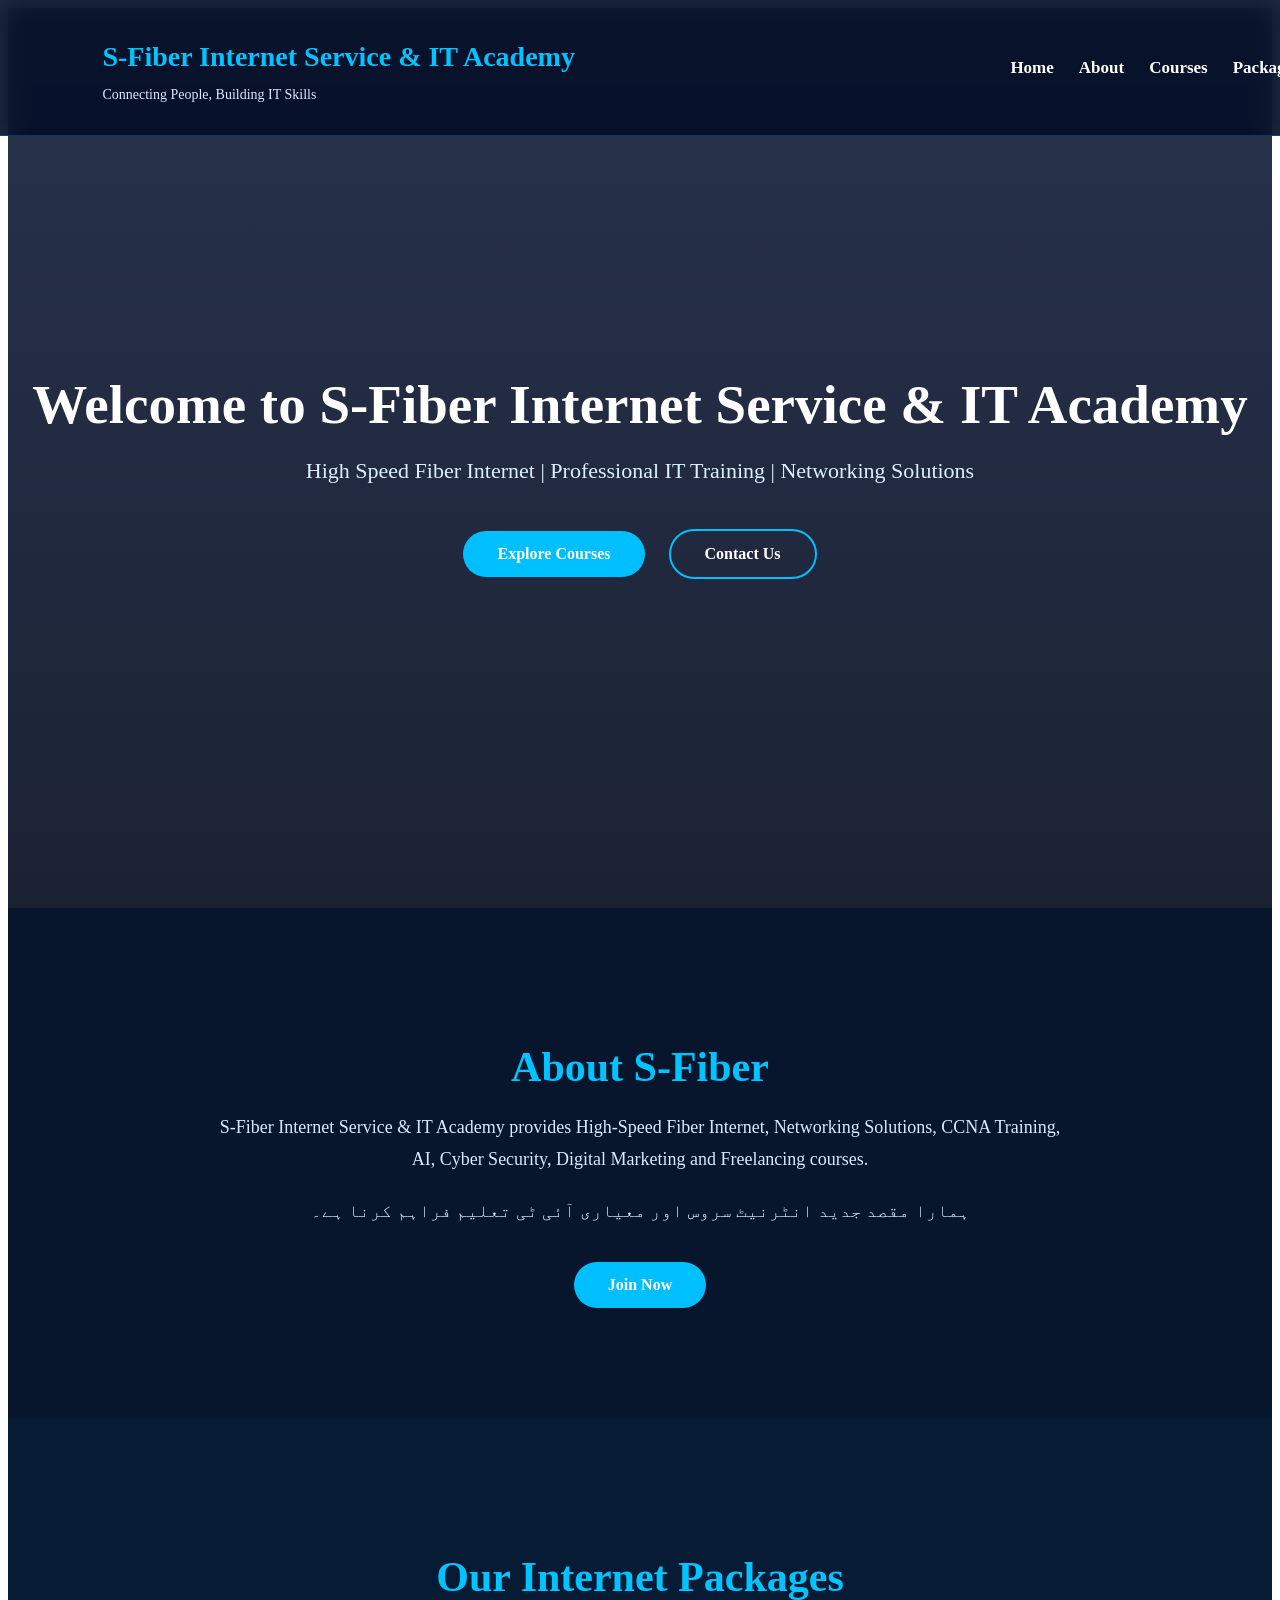
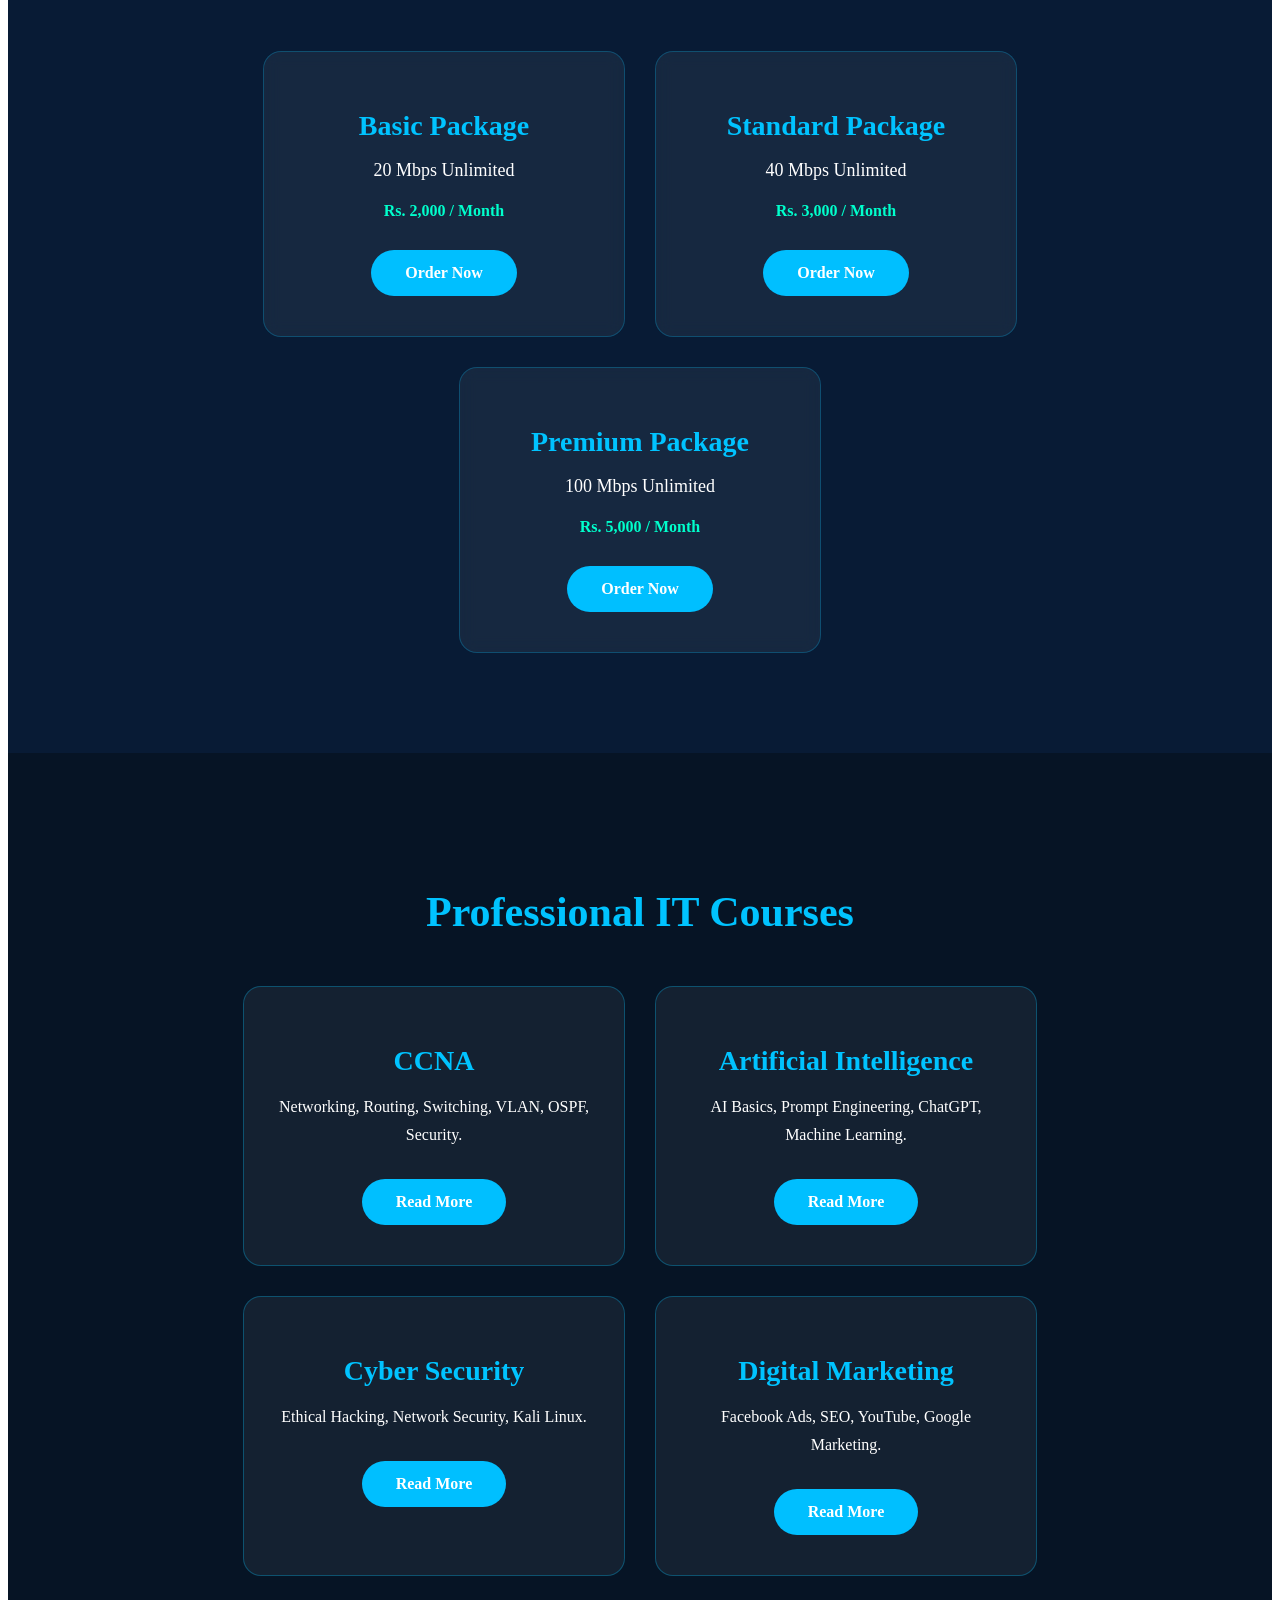
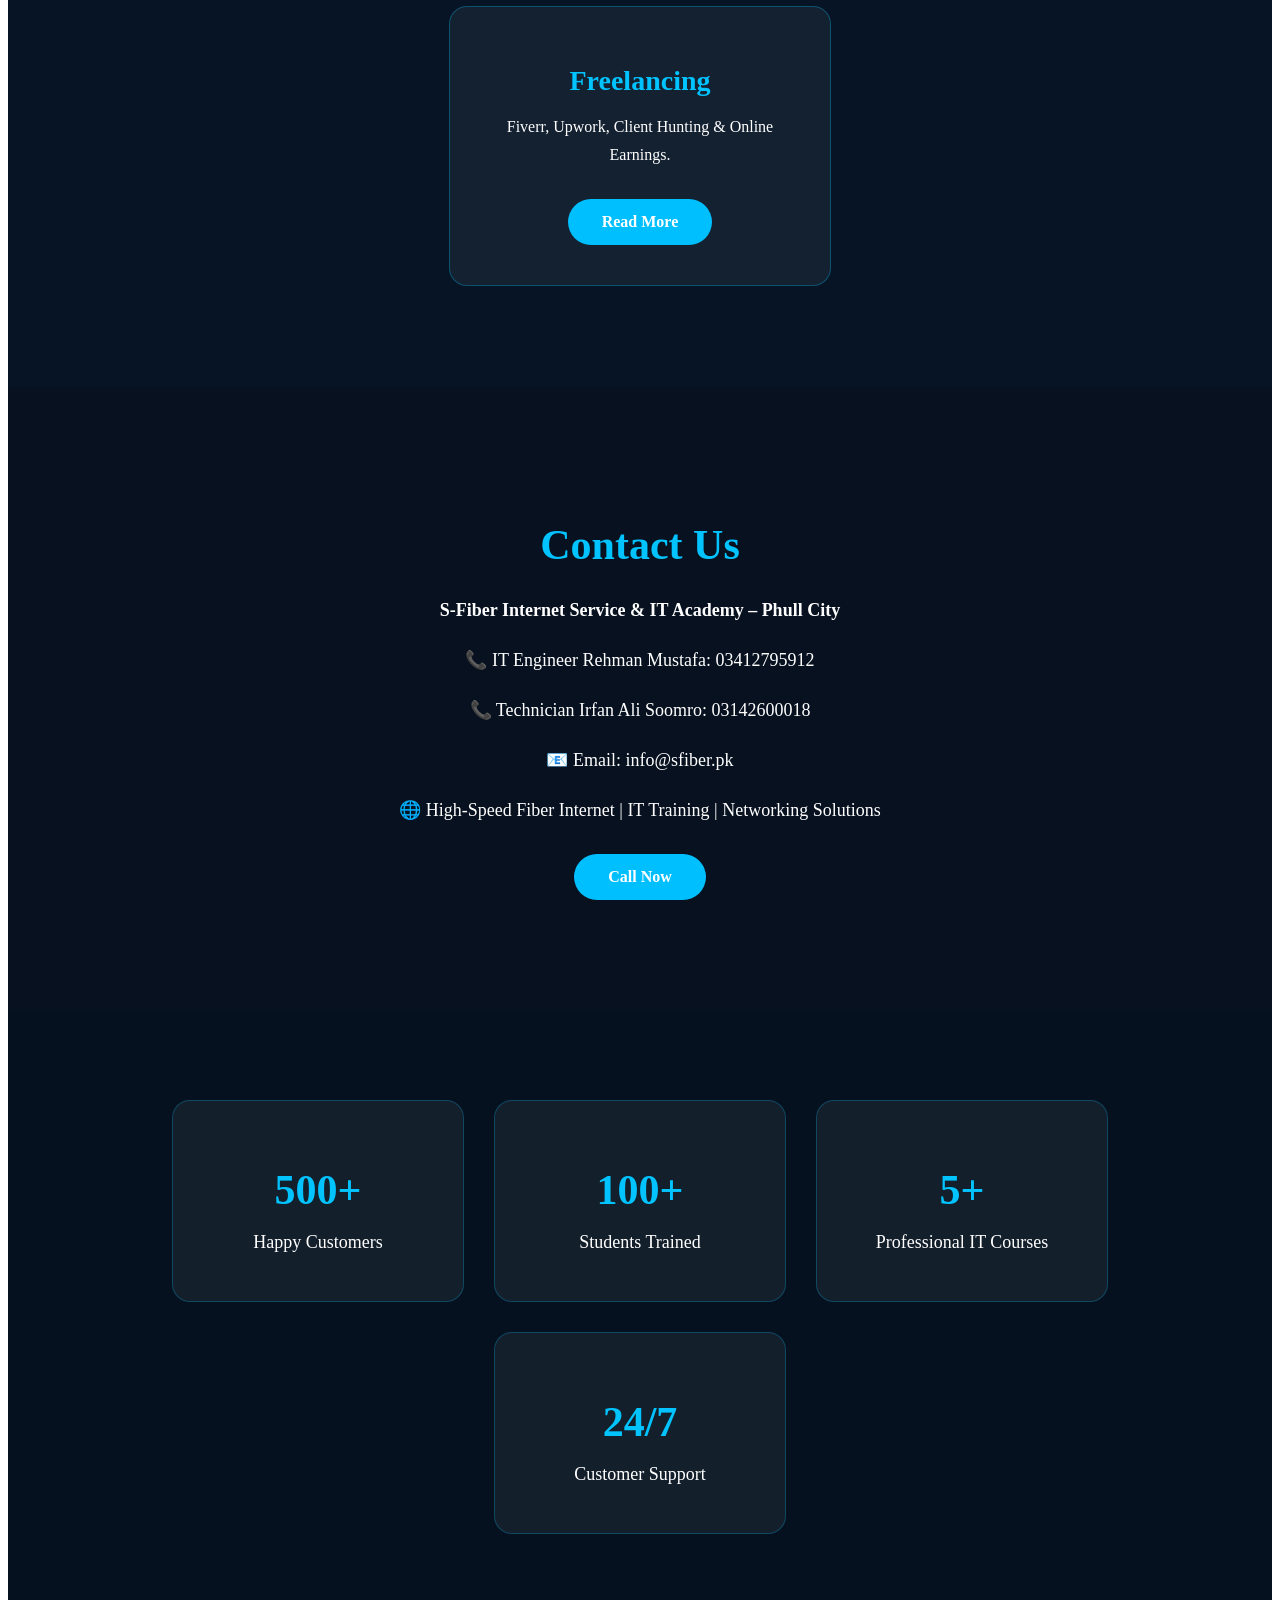
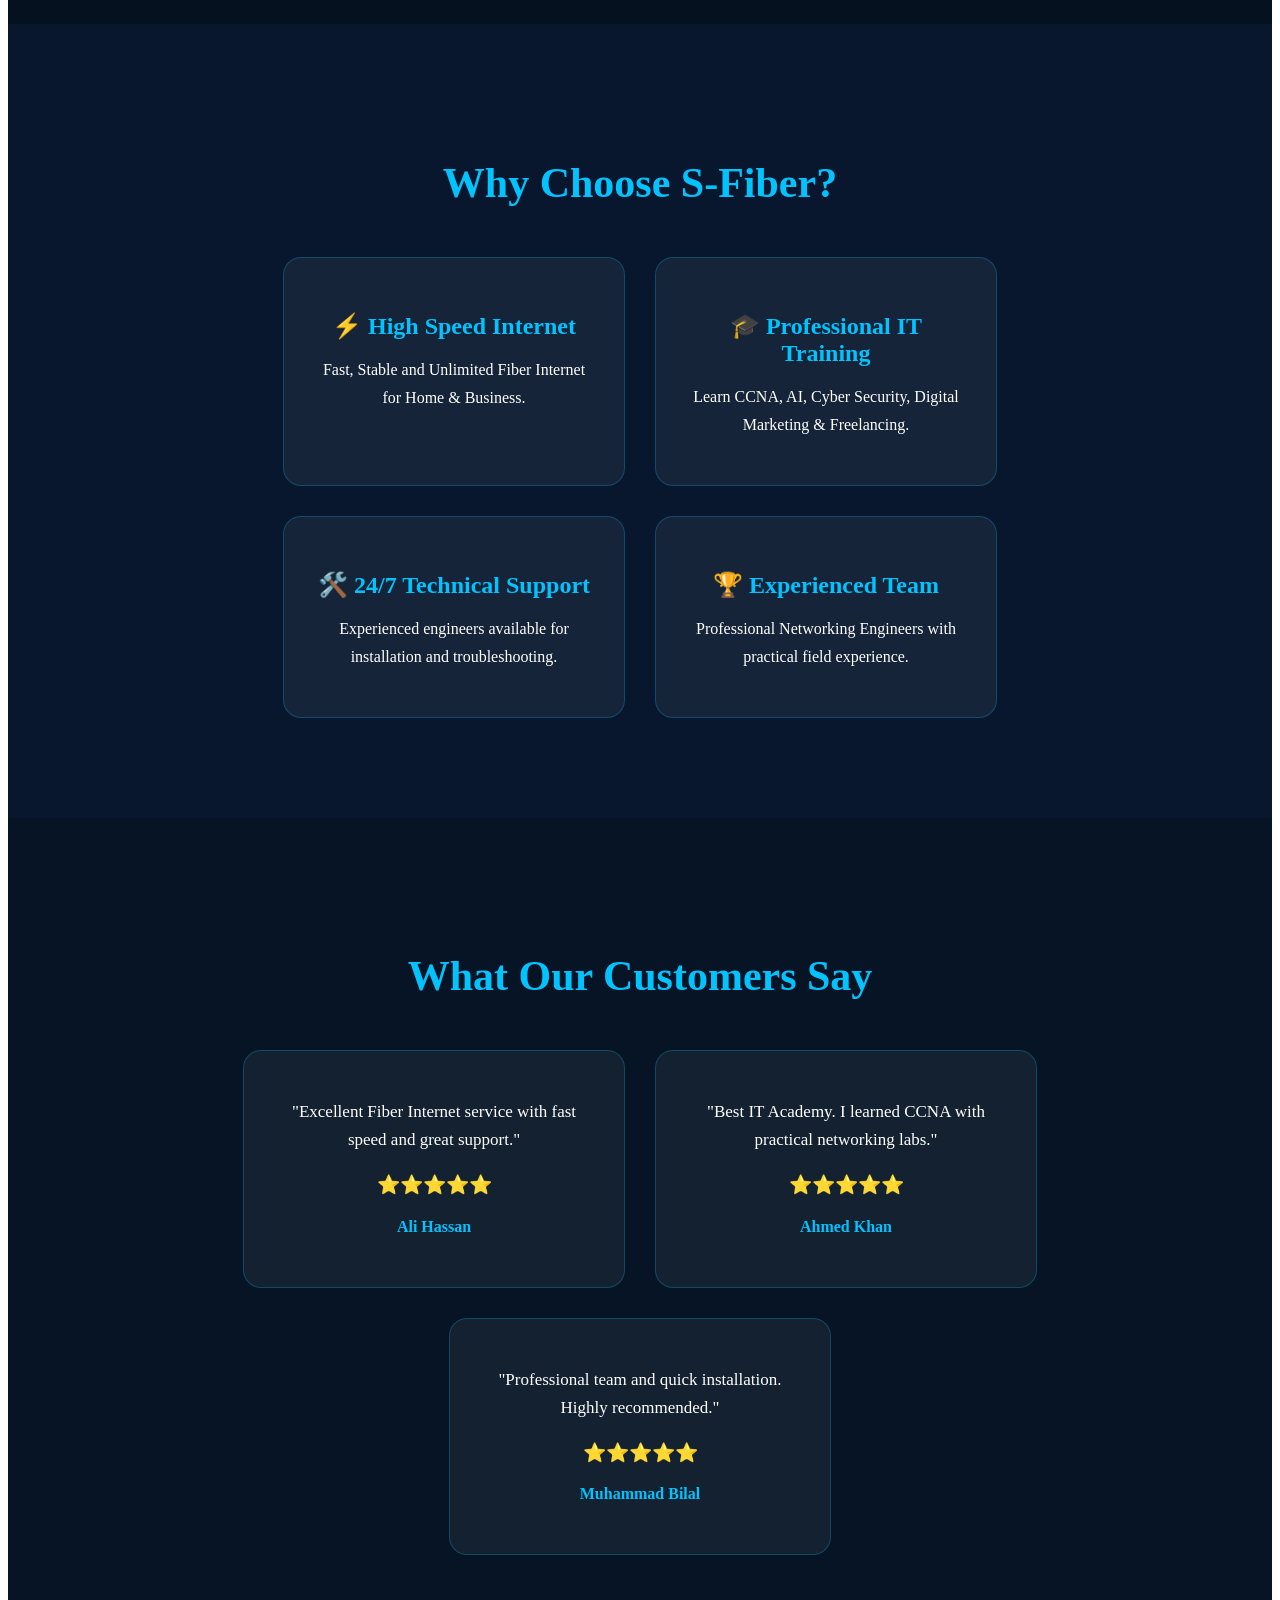
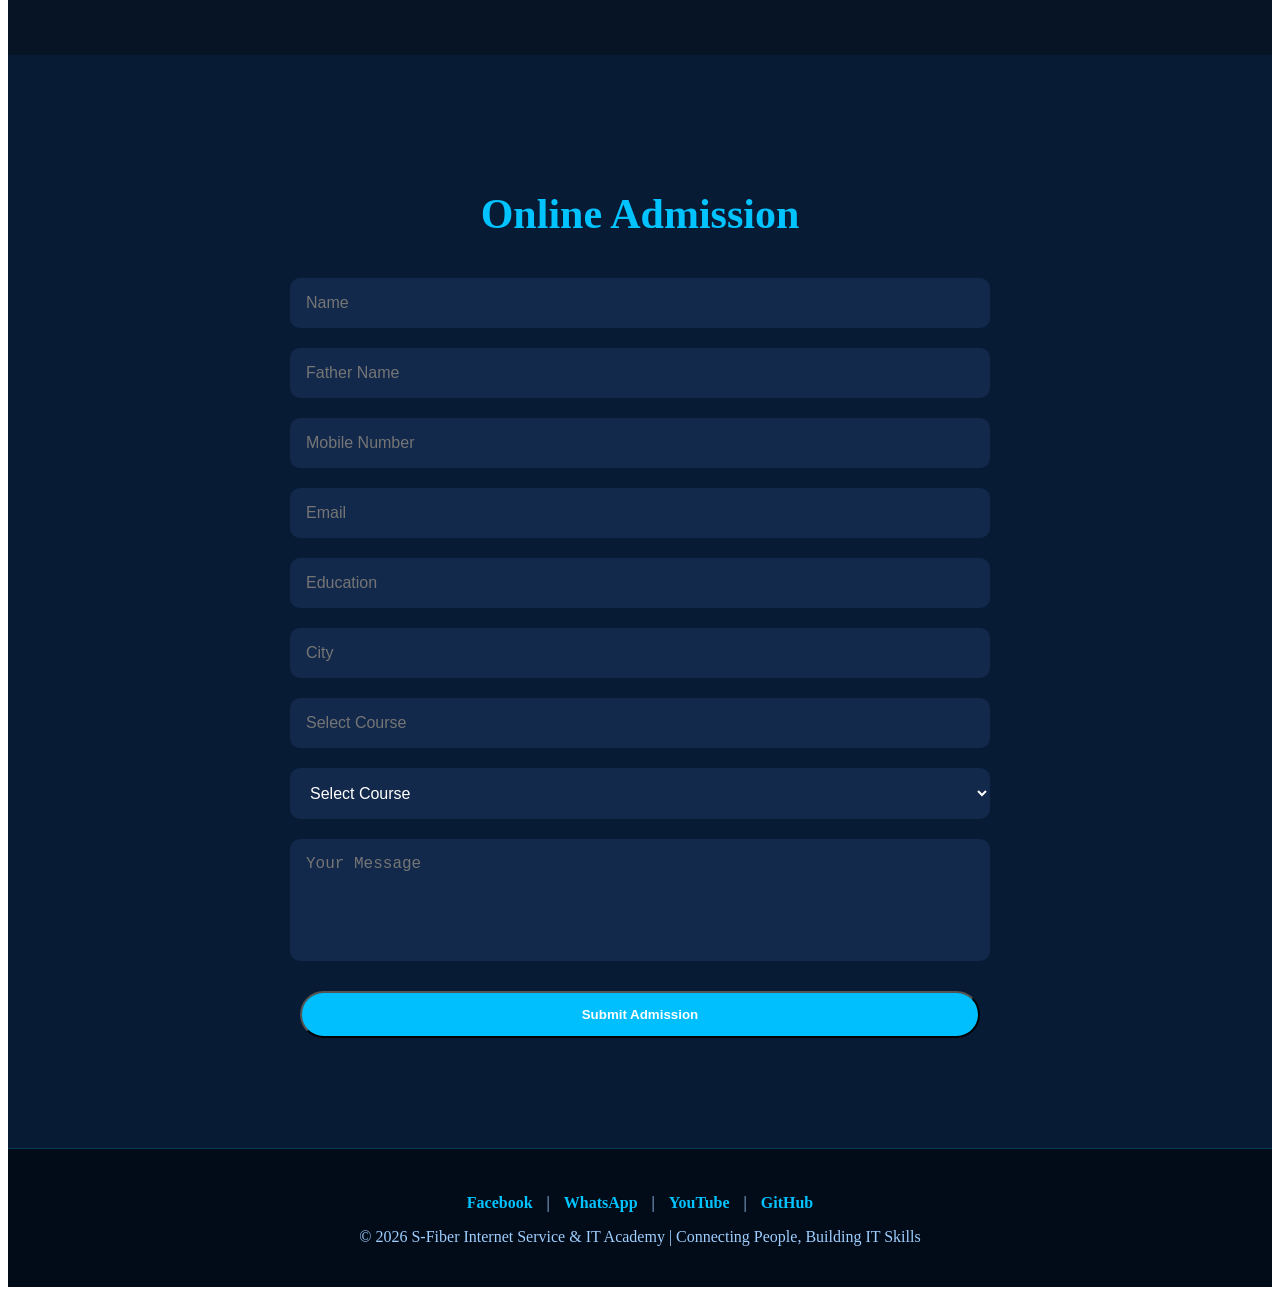
<file: index.html>
<!DOCTYPE html>
<html lang="en">
<head>
<meta charset="UTF-8">
<meta name="viewport" content="width=device-width, initial-scale=1.0">
<title>S-Fiber Internet Service & IT Academy</title>
<link rel="stylesheet" href="style.css">
</head>
<body>

<header class="header">
    <div class="logo">
        <h2>S-Fiber Internet Service & IT Academy</h2>
        <p>Connecting People, Building IT Skills</p>
    </div>

    <nav>
        <ul>
            <li><a href="#home">Home</a></li>
            <li><a href="#about">About</a></li>
            <li><a href="#courses">Courses</a></li>
            <li><a href="#packages">Packages</a></li>
            <li><a href="#contact">Contact</a></li>
        </ul>
    </nav>
</header>

<section class="hero" id="home">
    <div class="hero-content">
        <h1>Welcome to S-Fiber Internet Service & IT Academy</h1>
        <p>High Speed Fiber Internet | Professional IT Training | Networking Solutions</p>

        <a href="#courses" class="btn">Explore Courses</a>
        <a href="#contact" class="btn btn2">Contact Us</a>
    </div>
</section>
    <!-- ===== About Section ===== -->

<section class="about" id="about">

    <div class="about-text">
        <h2>About S-Fiber</h2>

        <p>
            S-Fiber Internet Service & IT Academy provides High-Speed Fiber
            Internet, Networking Solutions, CCNA Training, AI, Cyber Security,
            Digital Marketing and Freelancing courses.
        </p>

        <p>
            ہمارا مقصد جدید انٹرنیٹ سروس اور معیاری آئی ٹی تعلیم فراہم کرنا ہے۔
        </p>

        <a href="#contact" class="btn">
            Join Now
        </a>

    </div>

</section>
    <!-- Internet Packages -->

<section class="packages" id="packages">

<h2>Our Internet Packages</h2>

<div class="package-container">

<div class="package-card">
<h3>Basic Package</h3>
<p>20 Mbps Unlimited</p>
<h4>Rs. 2,000 / Month</h4>
<a href="#contact" class="btn">Order Now</a>
</div>

<div class="package-card">
<h3>Standard Package</h3>
<p>40 Mbps Unlimited</p>
<h4>Rs. 3,000 / Month</h4>
<a href="#contact" class="btn">Order Now</a>
</div>

<div class="package-card">
<h3>Premium Package</h3>
<p>100 Mbps Unlimited</p>
<h4>Rs. 5,000 / Month</h4>
<a href="#contact" class="btn">Order Now</a>
</div>

</div>

</section>
    <!-- ===== IT Courses ===== -->

<section class="courses" id="courses">

<h2>Professional IT Courses</h2>

<div class="course-container">

<div class="course-card">
<h3>CCNA</h3>
<p>Networking, Routing, Switching, VLAN, OSPF, Security.</p>
<a href="courses/ccna.html" class="btn">Read More</a>
</div>

<div class="course-card">
<h3>Artificial Intelligence</h3>
<p>AI Basics, Prompt Engineering, ChatGPT, Machine Learning.</p>
<a href="courses/ai.html" class="btn">Read More</a>
</div>

<div class="course-card">
<h3>Cyber Security</h3>
<p>Ethical Hacking, Network Security, Kali Linux.</p>
<a href="courses/cyber.html" class="btn">Read More</a>
</div>

<div class="course-card">
<h3>Digital Marketing</h3>
<p>Facebook Ads, SEO, YouTube, Google Marketing.</p>
<a href="courses/digital-marketing.html" class="btn">Read More</a>
</div>

<div class="course-card">
<h3>Freelancing</h3>
<p>Fiverr, Upwork, Client Hunting & Online Earnings.</p>
<a href="courses/freelancing.html" class="btn">Read More</a>
</div>

</div>

</section>
  <section class="contact" id="contact">

<h2>Contact Us</h2>

<p><strong>S-Fiber Internet Service & IT Academy – Phull City</strong></p>

<p>📞 IT Engineer Rehman Mustafa: 03412795912</p>

<p>📞 Technician Irfan Ali Soomro: 03142600018</p>

<p>📧 Email: info@sfiber.pk</p>

<p>🌐 High-Speed Fiber Internet | IT Training | Networking Solutions</p>

<a href="#" class="btn">Call Now</a>

</section>
<!-- ===== Statistics Section ===== -->

<section class="stats">

<div class="stat-box">
<h2>500+</h2>
<p>Happy Customers</p>
</div>

<div class="stat-box">
<h2>100+</h2>
<p>Students Trained</p>
</div>

<div class="stat-box">
<h2>5+</h2>
<p>Professional IT Courses</p>
</div>

<div class="stat-box">
<h2>24/7</h2>
<p>Customer Support</p>
</div>

</section>
<!-- ===== Why Choose Us ===== -->

<section class="why-us">

<h2>Why Choose S-Fiber?</h2>

<div class="why-container">

<div class="why-card">
<h3>⚡ High Speed Internet</h3>
<p>Fast, Stable and Unlimited Fiber Internet for Home & Business.</p>
</div>

<div class="why-card">
<h3>🎓 Professional IT Training</h3>
<p>Learn CCNA, AI, Cyber Security, Digital Marketing & Freelancing.</p>
</div>

<div class="why-card">
<h3>🛠️ 24/7 Technical Support</h3>
<p>Experienced engineers available for installation and troubleshooting.</p>
</div>

<div class="why-card">
<h3>🏆 Experienced Team</h3>
<p>Professional Networking Engineers with practical field experience.</p>
</div>

</div>

</section>
 <!-- ===== Testimonials ===== -->

<section class="testimonials">

<h2>What Our Customers Say</h2>

<div class="testimonial-container">

<div class="testimonial-card">
<p>"Excellent Fiber Internet service with fast speed and great support."</p>
<h3>⭐⭐⭐⭐⭐</h3>
<h4>Ali Hassan</h4>
</div>

<div class="testimonial-card">
<p>"Best IT Academy. I learned CCNA with practical networking labs."</p>
<h3>⭐⭐⭐⭐⭐</h3>
<h4>Ahmed Khan</h4>
</div>

<div class="testimonial-card">
<p>"Professional team and quick installation. Highly recommended."</p>
<h3>⭐⭐⭐⭐⭐</h3>
<h4>Muhammad Bilal</h4>
</div>

</div>

</section>  
<!-- ===== Admission Form ===== -->

<section class="admission" id="admission">

<h2>Online Admission</h2>

<form class="admission-form" action="https://script.google.com/macros/s/AKfycbyZMmpisT3CBCXLBTSGWdwCINWxfVU1O6GvQ-2hghGPsK1zQY0_-yRtZhPn6eQdXHALXA/exec" method="POST">

<input type="text" name="father" placeholder="Name" required>
<input type="text" name="father" placeholder="Father Name" required>
<input type="text" name="mobile" placeholder="Mobile Number" required>

<input type="email" name="email" placeholder="Email">
<input type="text" name="education" placeholder="Education">

<input type="text" name="city" placeholder="City">

<input type="text" name="course" placeholder="Select Course">
<select name="course" required>
  <option value="">Select Course</option>
  <option>CCNA</option>
  <option>AI</option>
  <option>Cyber Security</option>
  <option>Digital Marketing</option>
  <option>Freelancing</option>
</select>


</select>

<textarea rows="5" placeholder="Your Message"></textarea>

<button type="submit" class="btn">Submit Admission</button>

</form>

</section>

<footer>
    <div class="footer-links">
    <a href="#">Facebook</a> |
    <a href="#">WhatsApp</a> |
    <a href="#">YouTube</a> |
    <a href="#">GitHub</a>
</div>

<p>© 2026 S-Fiber Internet Service & IT Academy | Connecting People, Building IT Skills</p>

</footer>
</body>
</html>
</file>
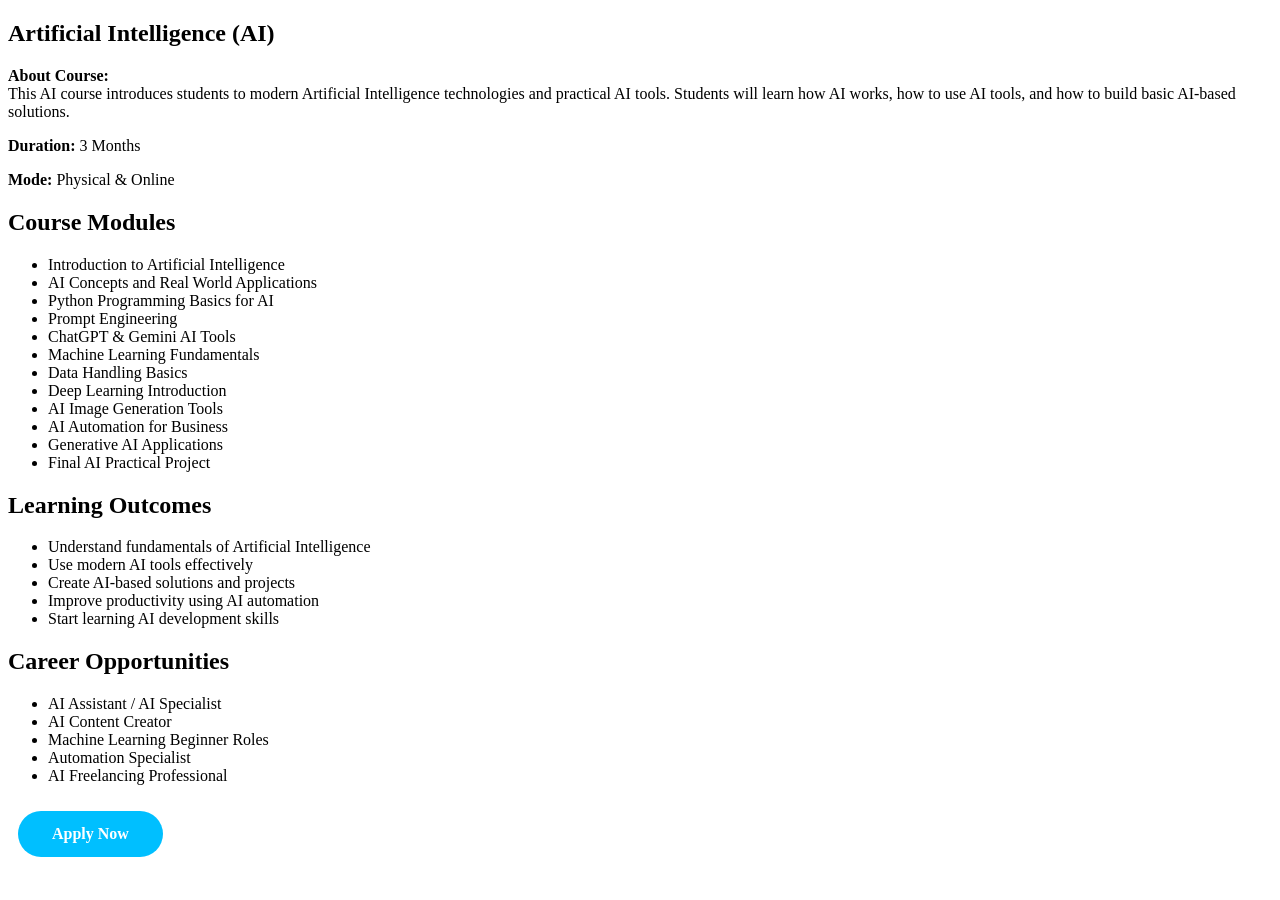
<file: courses/ai.html>
<!DOCTYPE html>
<html lang="en">
<head>
<meta charset="UTF-8">
<meta name="viewport" content="width=device-width, initial-scale=1.0">
<title>AI Course - S-Fiber IT Academy</title>
<link rel="stylesheet" href="../style.css">
</head>

<body>

<section class="course-page">

<h1>Artificial Intelligence (AI)</h1>

<p>
<strong>About Course:</strong><br>
This AI course introduces students to modern Artificial Intelligence 
technologies and practical AI tools. Students will learn how AI works,
how to use AI tools, and how to build basic AI-based solutions.
</p>

<p><strong>Duration:</strong> 3 Months</p>
<p><strong>Mode:</strong> Physical & Online</p>


<h2>Course Modules</h2>

<ul>
<li>Introduction to Artificial Intelligence</li>
<li>AI Concepts and Real World Applications</li>
<li>Python Programming Basics for AI</li>
<li>Prompt Engineering</li>
<li>ChatGPT & Gemini AI Tools</li>
<li>Machine Learning Fundamentals</li>
<li>Data Handling Basics</li>
<li>Deep Learning Introduction</li>
<li>AI Image Generation Tools</li>
<li>AI Automation for Business</li>
<li>Generative AI Applications</li>
<li>Final AI Practical Project</li>
</ul>


<h2>Learning Outcomes</h2>

<ul>
<li>Understand fundamentals of Artificial Intelligence</li>
<li>Use modern AI tools effectively</li>
<li>Create AI-based solutions and projects</li>
<li>Improve productivity using AI automation</li>
<li>Start learning AI development skills</li>
</ul>


<h2>Career Opportunities</h2>

<ul>
<li>AI Assistant / AI Specialist</li>
<li>AI Content Creator</li>
<li>Machine Learning Beginner Roles</li>
<li>Automation Specialist</li>
<li>AI Freelancing Professional</li>
</ul>


<a href="../index.html#admission" class="btn">
Apply Now
</a>

</section>

</body>
</html>
</file>
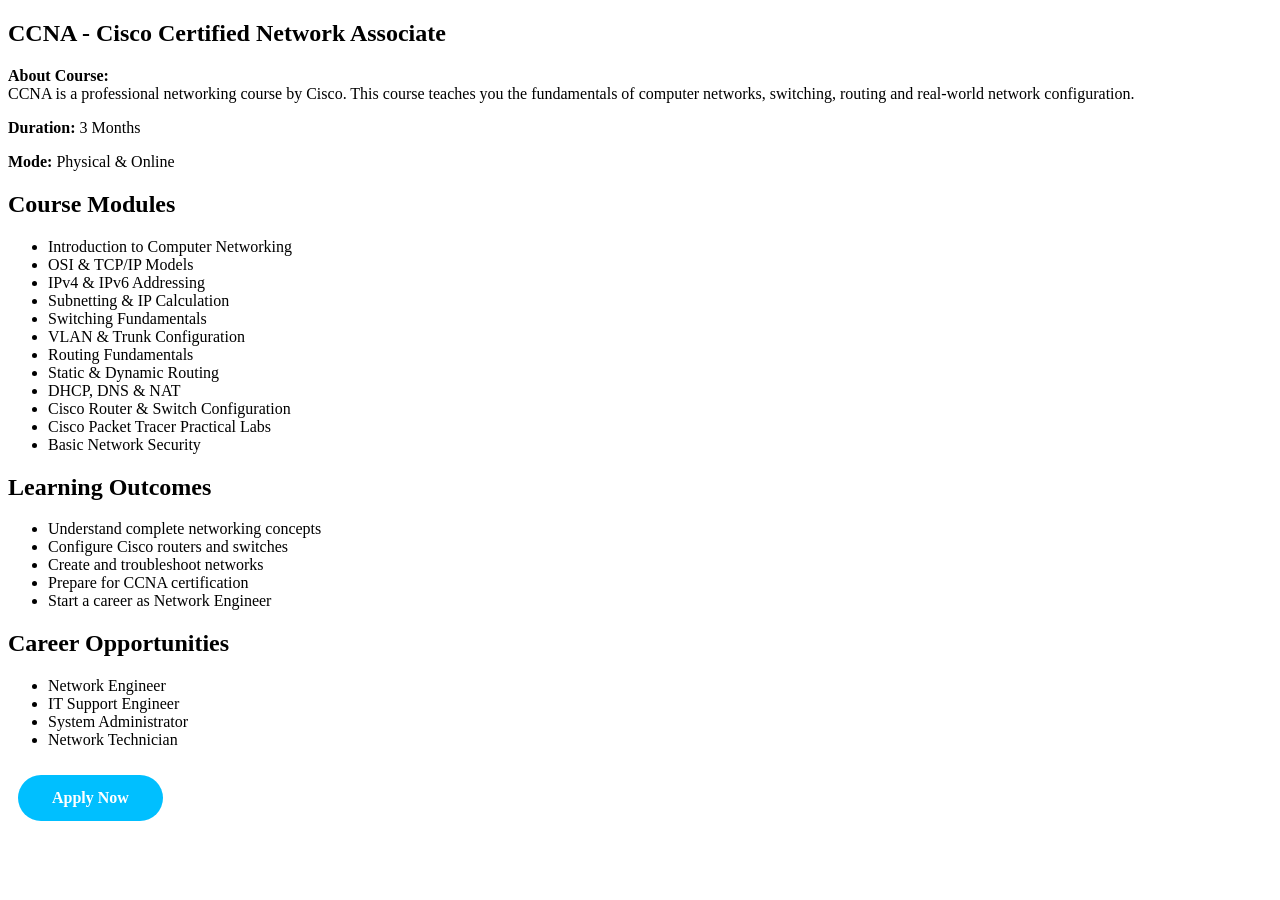
<file: courses/ccna.html>
<!DOCTYPE html>
<html lang="en">
<head>
<meta charset="UTF-8">
<meta name="viewport" content="width=device-width, initial-scale=1.0">
<title>CCNA Course - S-Fiber IT Academy</title>
<link rel="stylesheet" href="../style.css">
</head>

<body>

<section class="course-page">

<h1>CCNA - Cisco Certified Network Associate</h1>

<p>
<strong>About Course:</strong><br>
CCNA is a professional networking course by Cisco. 
This course teaches you the fundamentals of computer networks, 
switching, routing and real-world network configuration.
</p>

<p><strong>Duration:</strong> 3 Months</p>
<p><strong>Mode:</strong> Physical & Online</p>

<h2>Course Modules</h2>

<ul>
<li>Introduction to Computer Networking</li>
<li>OSI & TCP/IP Models</li>
<li>IPv4 & IPv6 Addressing</li>
<li>Subnetting & IP Calculation</li>
<li>Switching Fundamentals</li>
<li>VLAN & Trunk Configuration</li>
<li>Routing Fundamentals</li>
<li>Static & Dynamic Routing</li>
<li>DHCP, DNS & NAT</li>
<li>Cisco Router & Switch Configuration</li>
<li>Cisco Packet Tracer Practical Labs</li>
<li>Basic Network Security</li>
</ul>


<h2>Learning Outcomes</h2>

<ul>
<li>Understand complete networking concepts</li>
<li>Configure Cisco routers and switches</li>
<li>Create and troubleshoot networks</li>
<li>Prepare for CCNA certification</li>
<li>Start a career as Network Engineer</li>
</ul>


<h2>Career Opportunities</h2>

<ul>
<li>Network Engineer</li>
<li>IT Support Engineer</li>
<li>System Administrator</li>
<li>Network Technician</li>
</ul>


<a href="../index.html#admission" class="btn">
Apply Now
</a>

</section>

</body>
</html>
</file>
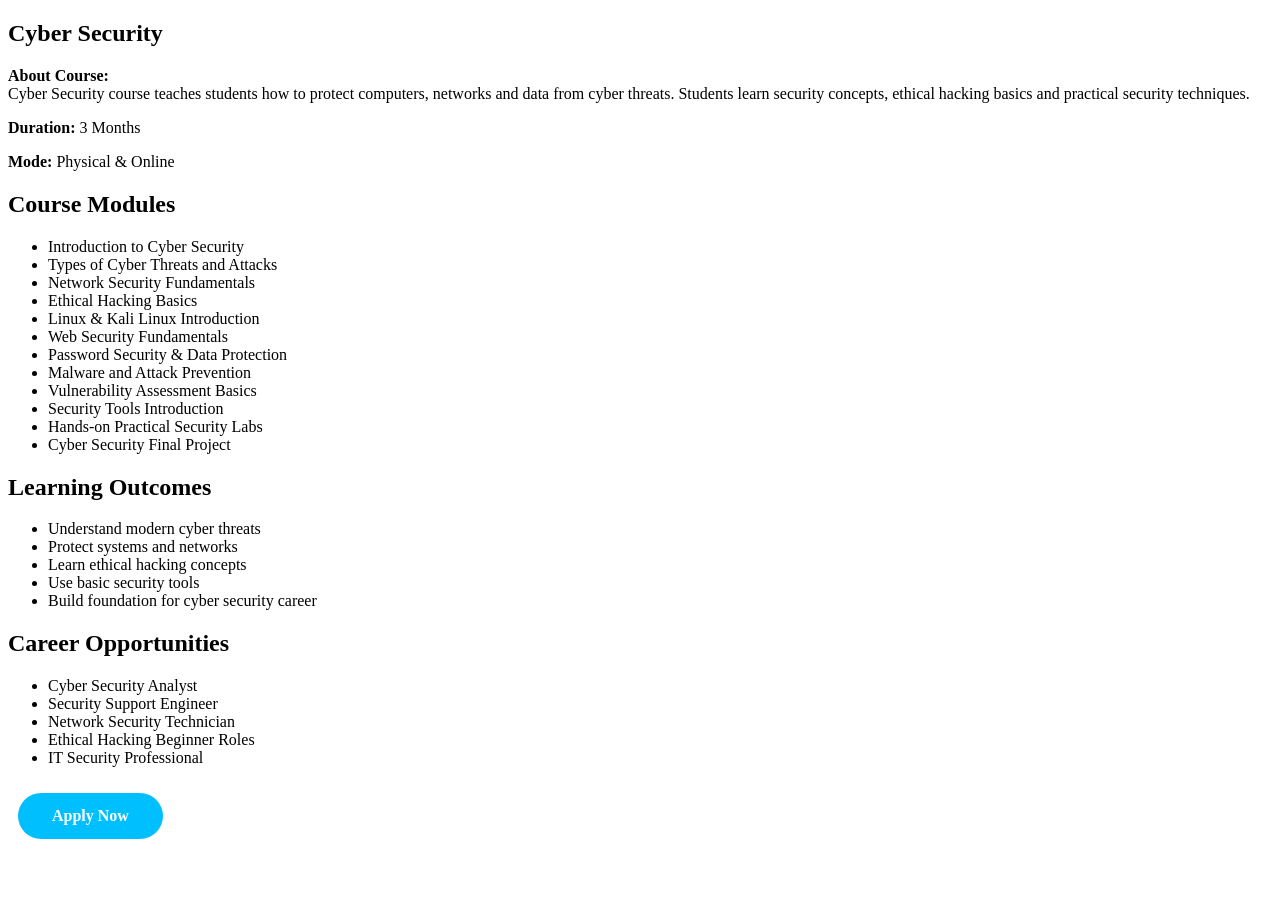
<file: courses/cyber.html>
<!DOCTYPE html>
<html lang="en">
<head>
<meta charset="UTF-8">
<meta name="viewport" content="width=device-width, initial-scale=1.0">
<title>Cyber Security - S-Fiber IT Academy</title>
<link rel="stylesheet" href="../style.css">
</head>

<body>

<section class="course-page">

<h1>Cyber Security</h1>

<p>
<strong>About Course:</strong><br>
Cyber Security course teaches students how to protect computers,
networks and data from cyber threats. Students learn security
concepts, ethical hacking basics and practical security techniques.
</p>

<p><strong>Duration:</strong> 3 Months</p>
<p><strong>Mode:</strong> Physical & Online</p>


<h2>Course Modules</h2>

<ul>
<li>Introduction to Cyber Security</li>
<li>Types of Cyber Threats and Attacks</li>
<li>Network Security Fundamentals</li>
<li>Ethical Hacking Basics</li>
<li>Linux & Kali Linux Introduction</li>
<li>Web Security Fundamentals</li>
<li>Password Security & Data Protection</li>
<li>Malware and Attack Prevention</li>
<li>Vulnerability Assessment Basics</li>
<li>Security Tools Introduction</li>
<li>Hands-on Practical Security Labs</li>
<li>Cyber Security Final Project</li>
</ul>


<h2>Learning Outcomes</h2>

<ul>
<li>Understand modern cyber threats</li>
<li>Protect systems and networks</li>
<li>Learn ethical hacking concepts</li>
<li>Use basic security tools</li>
<li>Build foundation for cyber security career</li>
</ul>


<h2>Career Opportunities</h2>

<ul>
<li>Cyber Security Analyst</li>
<li>Security Support Engineer</li>
<li>Network Security Technician</li>
<li>Ethical Hacking Beginner Roles</li>
<li>IT Security Professional</li>
</ul>


<a href="../index.html#admission" class="btn">
Apply Now
</a>

</section>

</body>
</html>
</file>
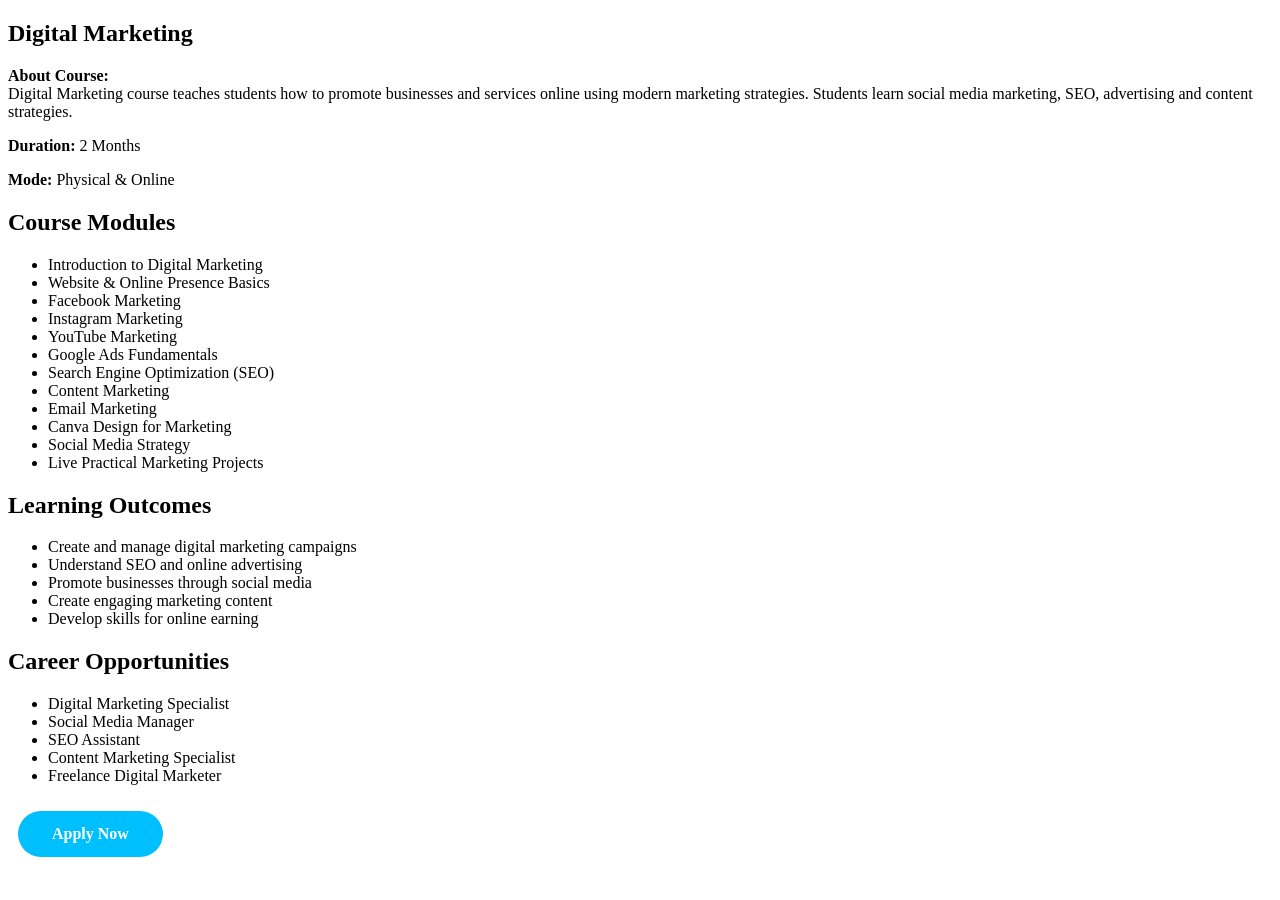
<file: courses/digital-marketing.html>
<!DOCTYPE html>
<html lang="en">
<head>
<meta charset="UTF-8">
<meta name="viewport" content="width=device-width, initial-scale=1.0">
<title>Digital Marketing - S-Fiber IT Academy</title>
<link rel="stylesheet" href="../style.css">
</head>

<body>

<section class="course-page">

<h1>Digital Marketing</h1>

<p>
<strong>About Course:</strong><br>
Digital Marketing course teaches students how to promote businesses
and services online using modern marketing strategies. Students learn
social media marketing, SEO, advertising and content strategies.
</p>

<p><strong>Duration:</strong> 2 Months</p>
<p><strong>Mode:</strong> Physical & Online</p>


<h2>Course Modules</h2>

<ul>
<li>Introduction to Digital Marketing</li>
<li>Website & Online Presence Basics</li>
<li>Facebook Marketing</li>
<li>Instagram Marketing</li>
<li>YouTube Marketing</li>
<li>Google Ads Fundamentals</li>
<li>Search Engine Optimization (SEO)</li>
<li>Content Marketing</li>
<li>Email Marketing</li>
<li>Canva Design for Marketing</li>
<li>Social Media Strategy</li>
<li>Live Practical Marketing Projects</li>
</ul>


<h2>Learning Outcomes</h2>

<ul>
<li>Create and manage digital marketing campaigns</li>
<li>Understand SEO and online advertising</li>
<li>Promote businesses through social media</li>
<li>Create engaging marketing content</li>
<li>Develop skills for online earning</li>
</ul>


<h2>Career Opportunities</h2>

<ul>
<li>Digital Marketing Specialist</li>
<li>Social Media Manager</li>
<li>SEO Assistant</li>
<li>Content Marketing Specialist</li>
<li>Freelance Digital Marketer</li>
</ul>


<a href="../index.html#admission" class="btn">
Apply Now
</a>

</section>

</body>
</html>
</file>
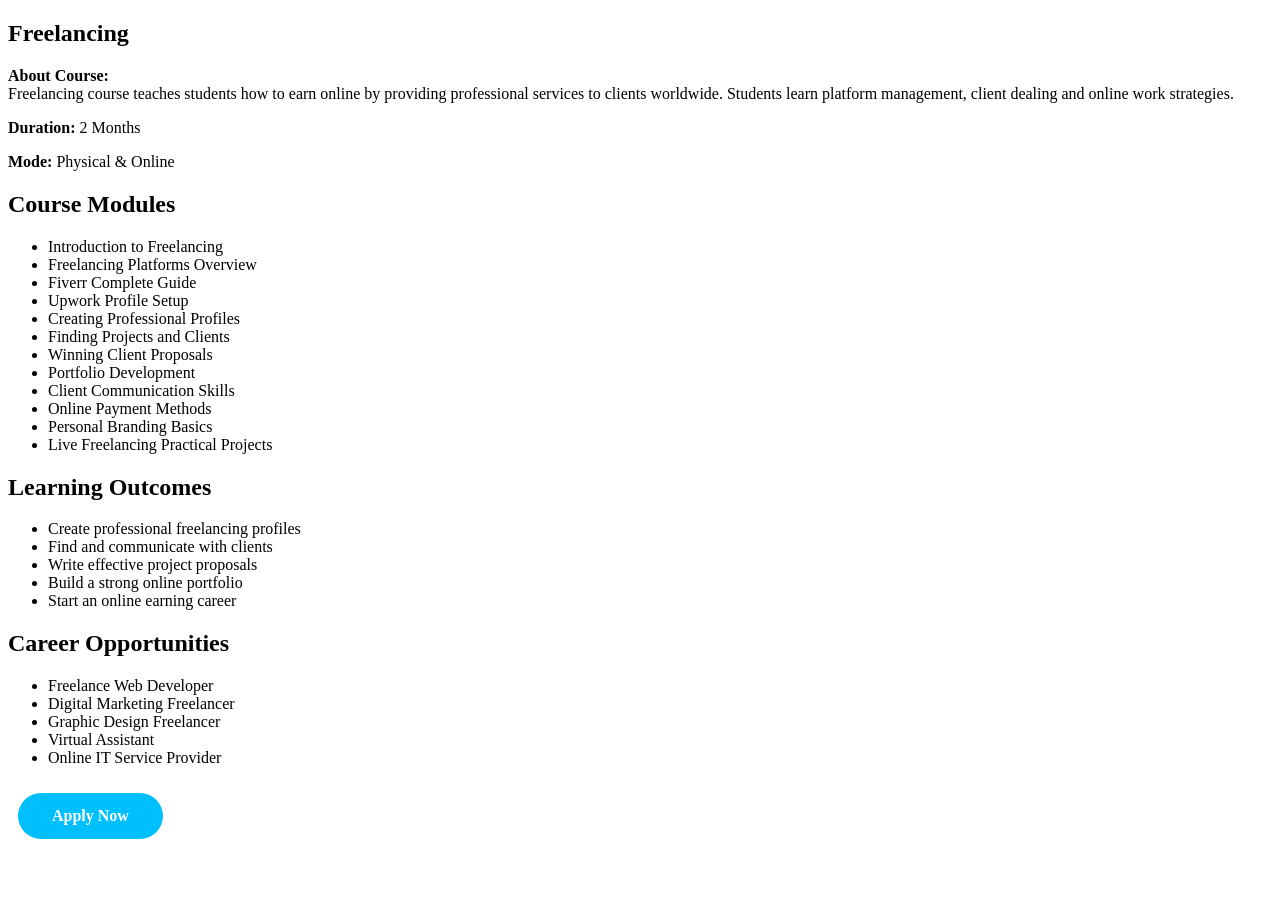
<file: courses/freelancing.html>
<!DOCTYPE html>
<html lang="en">
<head>
<meta charset="UTF-8">
<meta name="viewport" content="width=device-width, initial-scale=1.0">
<title>Freelancing - S-Fiber IT Academy</title>
<link rel="stylesheet" href="../style.css">
</head>

<body>

<section class="course-page">

<h1>Freelancing</h1>

<p>
<strong>About Course:</strong><br>
Freelancing course teaches students how to earn online by providing
professional services to clients worldwide. Students learn platform
management, client dealing and online work strategies.
</p>

<p><strong>Duration:</strong> 2 Months</p>
<p><strong>Mode:</strong> Physical & Online</p>


<h2>Course Modules</h2>

<ul>
<li>Introduction to Freelancing</li>
<li>Freelancing Platforms Overview</li>
<li>Fiverr Complete Guide</li>
<li>Upwork Profile Setup</li>
<li>Creating Professional Profiles</li>
<li>Finding Projects and Clients</li>
<li>Winning Client Proposals</li>
<li>Portfolio Development</li>
<li>Client Communication Skills</li>
<li>Online Payment Methods</li>
<li>Personal Branding Basics</li>
<li>Live Freelancing Practical Projects</li>
</ul>


<h2>Learning Outcomes</h2>

<ul>
<li>Create professional freelancing profiles</li>
<li>Find and communicate with clients</li>
<li>Write effective project proposals</li>
<li>Build a strong online portfolio</li>
<li>Start an online earning career</li>
</ul>


<h2>Career Opportunities</h2>

<ul>
<li>Freelance Web Developer</li>
<li>Digital Marketing Freelancer</li>
<li>Graphic Design Freelancer</li>
<li>Virtual Assistant</li>
<li>Online IT Service Provider</li>
</ul>


<a href="../index.html#admission" class="btn">
Apply Now
</a>

</section>

</body>
</html>
</file>
<file: style.css>
/* ===== Professional Header ===== */

.header{
    position:fixed;
    top:0;
    left:0;
    width:100%;
    padding:18px 8%;
    background:rgba(5,15,40,.90);
    backdrop-filter:blur(10px);
    display:flex;
    justify-content: flex-start;
gap: 80px;
    align-items:center;
    z-index:1000;
    border-bottom:1px solid rgba(0,170,255,.25);
}

.logo h2{
    color:#00c3ff;
    font-size:28px;
    margin-bottom:4px;
}

.logo p{
    color:#d8e9ff;
    font-size:14px;
}
nav{
    margin-left:auto;
}
nav ul{
    display:flex;
    list-style:none;
    gap:25px;
}

nav ul li a{
    color:#fff;
    text-decoration:none;
    font-size:17px;
    font-weight:600;
    transition:.3s;
}

nav ul li a:hover{
    color:#00c3ff;
}

/* ===== Hero Section ===== */

.hero{
    height:100vh;
    display:flex;
    justify-content:center;
    align-items:center;
    text-align:center;
    padding:0 20px;
    background:linear-gradient(rgba(3,15,45,.85),rgba(2,10,30,.90)),
    url("https://images.unsplash.com/photo-1518770660439-4636190af475?auto=format&fit=crop&w=1600&q=80");
    background-size:cover;
    background-position:center;
}

.hero-content h1{
    font-size:55px;
    color:#ffffff;
    margin-bottom:20px;
}

.hero-content p{
    font-size:22px;
    color:#dcefff;
    margin-bottom:35px;
}

.btn{
    display:inline-block;
    padding:14px 34px;
    background:#00bfff;
    color:#fff;
    text-decoration:none;
    border-radius:40px;
    margin:10px;
    font-weight:bold;
    transition:.3s;
}

.btn:hover{
    background:#008cff;
    transform:translateY(-5px);
}

.btn2{
    background:transparent;
    border:2px solid #00bfff;
}

.btn2:hover{
    background:#00bfff;
}

/* ===== Mobile ===== */

@media(max-width:768px){

.header{
    flex-direction:column;
    padding:15px;
}

nav ul{
    flex-wrap:wrap;
    justify-content:center;
    gap:15px;
    margin-top:10px;
}

.hero-content h1{
    font-size:34px;
}

.hero-content p{
    font-size:18px;
}

}
/* ===== About Section ===== */

.about{

padding:100px 8%;
background:#07162d;

}

.about-text{

max-width:850px;
margin:auto;
text-align:center;

}

.about h2{

font-size:42px;
color:#00c3ff;
margin-bottom:20px;

}

.about p{

font-size:18px;
line-height:32px;
color:#d8e9ff;
margin-bottom:20px;

}

.about .btn{

margin-top:15px;

}
/* ===== Internet Packages ===== */

.packages{
padding:100px 8%;
background:#081b35;
text-align:center;
}

.packages h2{
font-size:42px;
color:#00c3ff;
margin-bottom:50px;
}

.package-container{
display:flex;
justify-content:center;
flex-wrap:wrap;
gap:30px;
}

.package-card{
width:300px;
padding:30px;
background:rgba(255,255,255,.06);
border:1px solid rgba(0,195,255,.25);
border-radius:18px;
transition:.4s;
backdrop-filter:blur(8px);
}

.package-card:hover{
transform:translateY(-10px);
box-shadow:0 0 25px rgba(0,195,255,.45);
}

.package-card h3{
color:#00c3ff;
font-size:28px;
margin-bottom:15px;
}

.package-card p{
font-size:18px;
color:#fff;
margin-bottom:15px;
}

.package-card h4{
color:#00ffcc;
margin-bottom:20px;
}
/* ===== IT Courses ===== */

.courses{
padding:100px 8%;
background:#061425;
text-align:center;
}

.courses h2{
font-size:42px;
color:#00c3ff;
margin-bottom:50px;
}

.course-container{
display:flex;
justify-content:center;
flex-wrap:wrap;
gap:30px;
}

.course-card{
width:320px;
padding:30px;
background:rgba(255,255,255,.06);
border-radius:18px;
border:1px solid rgba(0,195,255,.30);
transition:.4s;
}

.course-card:hover{
transform:translateY(-10px);
box-shadow:0 0 25px rgba(0,195,255,.40);
}

.course-card h3{
color:#00c3ff;
margin-bottom:15px;
font-size:28px;
}

.course-card p{
color:#fff;
margin-bottom:20px;
line-height:28px;
}
/* ===== Contact ===== */

.contact{
padding:100px 8%;
text-align:center;
background:#07111f;
}

.contact h2{
font-size:42px;
color:#00c3ff;
margin-bottom:25px;
}

.contact p{
font-size:18px;
line-height:32px;
color:#fff;
}

footer{
background:#020b18;
padding:25px;
text-align:center;
color:#9ecfff;
border-top:1px solid rgba(0,195,255,.25);
}
/* ===== Statistics ===== */

.stats{
display:flex;
justify-content:center;
flex-wrap:wrap;
gap:30px;
padding:90px 8%;
background:#06111f;
text-align:center;
}

.stat-box{
width:230px;
padding:30px;
background:rgba(255,255,255,.06);
border-radius:18px;
border:1px solid rgba(0,195,255,.25);
transition:.4s;
}

.stat-box:hover{
transform:translateY(-8px);
box-shadow:0 0 20px rgba(0,195,255,.45);
}

.stat-box h2{
font-size:42px;
color:#00c3ff;
margin-bottom:10px;
}

.stat-box p{
font-size:18px;
color:#fff;
}
.footer-links{
    margin-top:20px;
}

.footer-links a{
    color:#00c3ff;
    text-decoration:none;
    margin:0 10px;
    font-weight:bold;
    transition:.3s;
}

.footer-links a:hover{
    color:#ffffff;
}
/* ===== Why Choose Us ===== */

.why-us{
padding:100px 8%;
background:#08172d;
text-align:center;
}

.why-us h2{
font-size:42px;
color:#00c3ff;
margin-bottom:50px;
}

.why-container{
display:flex;
flex-wrap:wrap;
justify-content:center;
gap:30px;
}

.why-card{
width:280px;
padding:30px;
background:rgba(255,255,255,.06);
border-radius:18px;
border:1px solid rgba(0,195,255,.25);
transition:.4s;
}

.why-card:hover{
transform:translateY(-10px);
box-shadow:0 0 25px rgba(0,195,255,.45);
}

.why-card h3{
color:#00c3ff;
margin-bottom:15px;
font-size:24px;
}

.why-card p{
color:#fff;
line-height:28px;
}
/* ===== Testimonials ===== */

.testimonials{
padding:100px 8%;
background:#061425;
text-align:center;
}

.testimonials h2{
font-size:42px;
color:#00c3ff;
margin-bottom:50px;
}

.testimonial-container{
display:flex;
justify-content:center;
flex-wrap:wrap;
gap:30px;
}

.testimonial-card{
width:320px;
padding:30px;
background:rgba(255,255,255,.06);
border-radius:18px;
border:1px solid rgba(0,195,255,.25);
transition:.4s;
}

.testimonial-card:hover{
transform:translateY(-10px);
box-shadow:0 0 25px rgba(0,195,255,.45);
}

.testimonial-card p{
color:#fff;
line-height:28px;
font-size:17px;
margin-bottom:20px;
}

.testimonial-card h3{
color:#FFD700;
margin-bottom:10px;
}

.testimonial-card h4{
color:#00c3ff;
}
/* ===== Admission Form ===== */

.admission{
padding:100px 8%;
background:#081b35;
text-align:center;
}

.admission h2{
font-size:42px;
color:#00c3ff;
margin-bottom:40px;
}

.admission-form{
max-width:700px;
margin:auto;
display:flex;
flex-direction:column;
gap:20px;
}

.admission-form input,
.admission-form select,
.admission-form textarea{
padding:16px;
border:none;
border-radius:10px;
background:#13294b;
color:#fff;
font-size:16px;
outline:none;
}

.admission-form textarea{
resize:none;
}

.admission-form button{
cursor:pointer;
}
/* ===== Mobile Responsive ===== */

@media (max-width:768px){

.header{
    flex-direction:column;
    gap:15px;
    padding:15px;
    text-align:center;
}

.logo h2{
    font-size:22px;
}

.logo p{
    font-size:13px;
}

nav{
    margin-left:0;
}

nav ul{
    flex-direction:column;
    gap:12px;
    padding:0;
}

.hero{
    height:auto;
    padding:140px 20px 70px;
}

.hero-content h1{
    font-size:30px;
    line-height:1.3;
}

.hero-content p{
    font-size:16px;
    line-height:1.7;
}

.btn{
    width:100%;
    max-width:280px;
}

.package-card,
.course-card,
.why-card,
.testimonial-card,
.stat-box{
    width:100%;
}

.about,
.packages,
.courses,
.why-us,
.testimonials,
.contact,
.admission{
    padding:70px 20px;
}

.about h2,
.packages h2,
.courses h2,
.why-us h2,
.testimonials h2,
.contact h2,
.admission h2{
    font-size:30px;
}

.about p,
.contact p{
    font-size:16px;
    line-height:28px;
}

.admission-form input,
.admission-form select,
.admission-form textarea,
.admission-form button{
    width:100%;
    font-size:16px;
}

}
</file>
